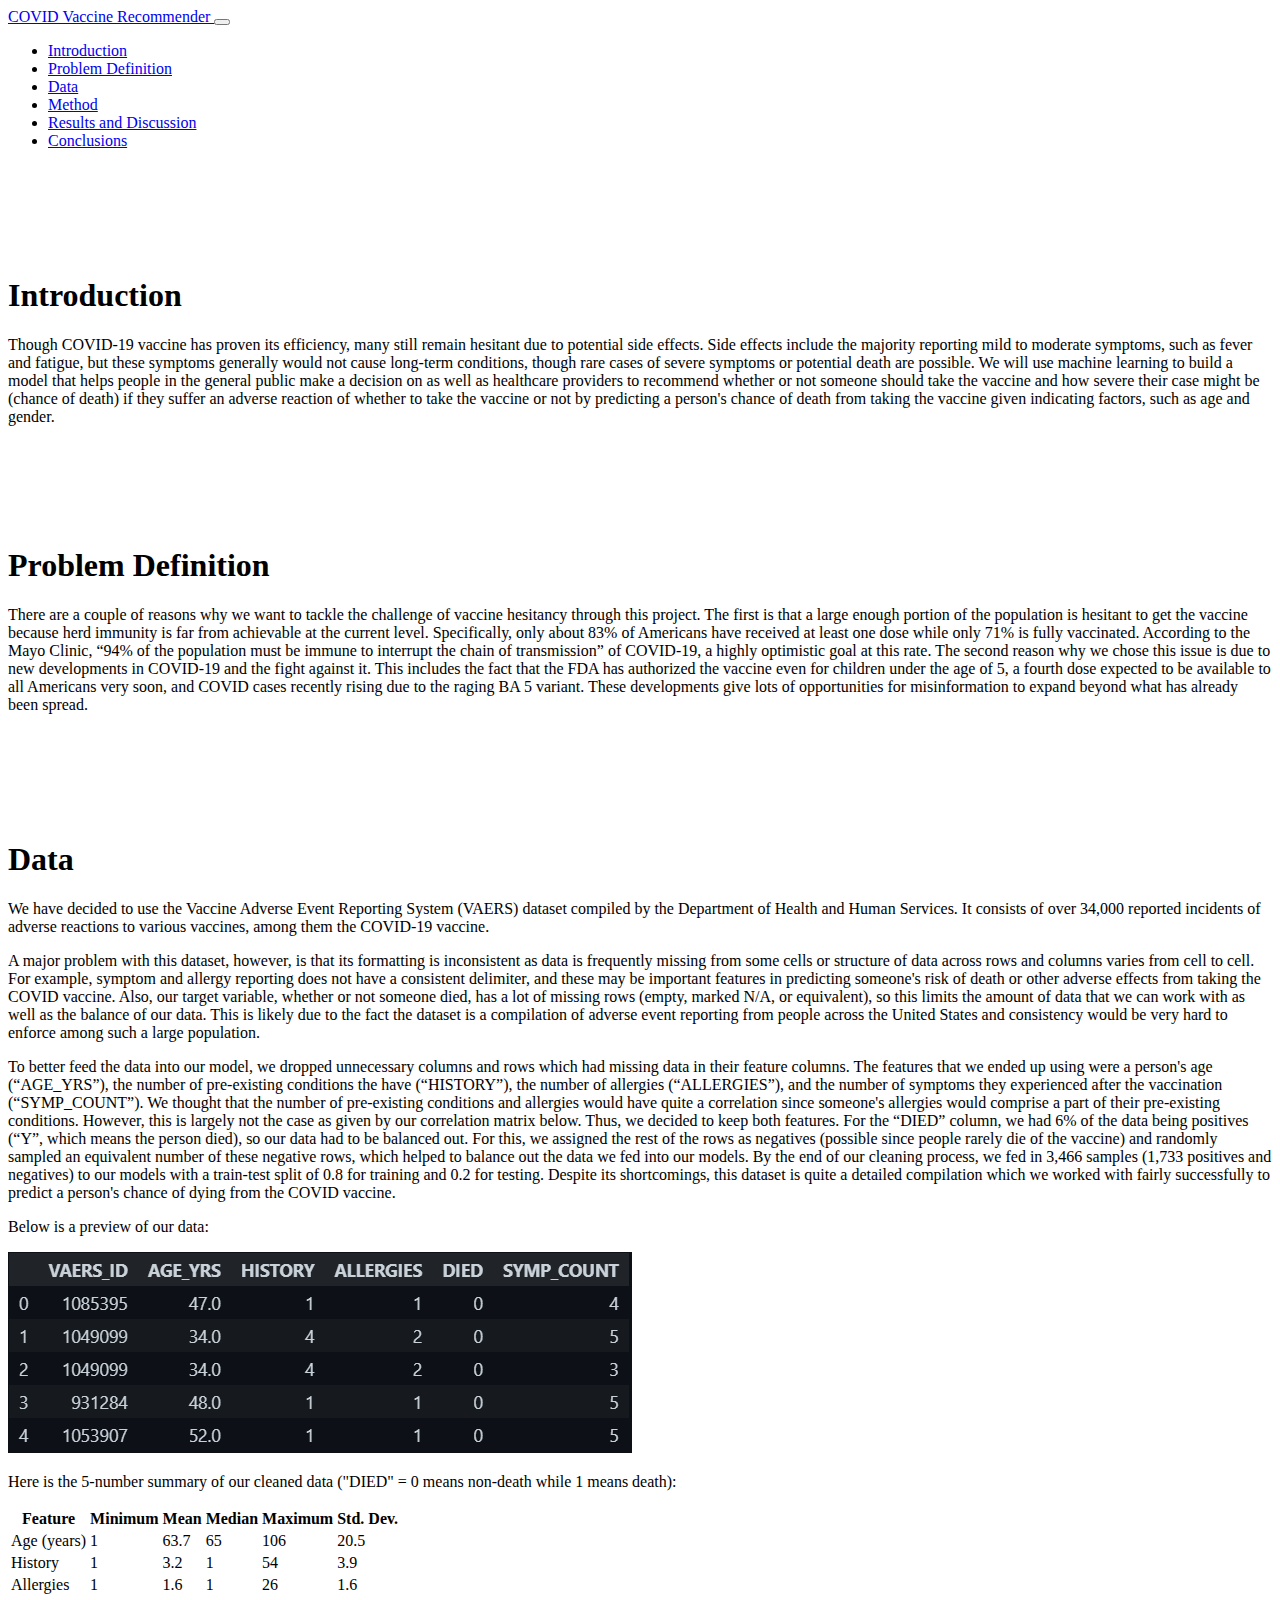
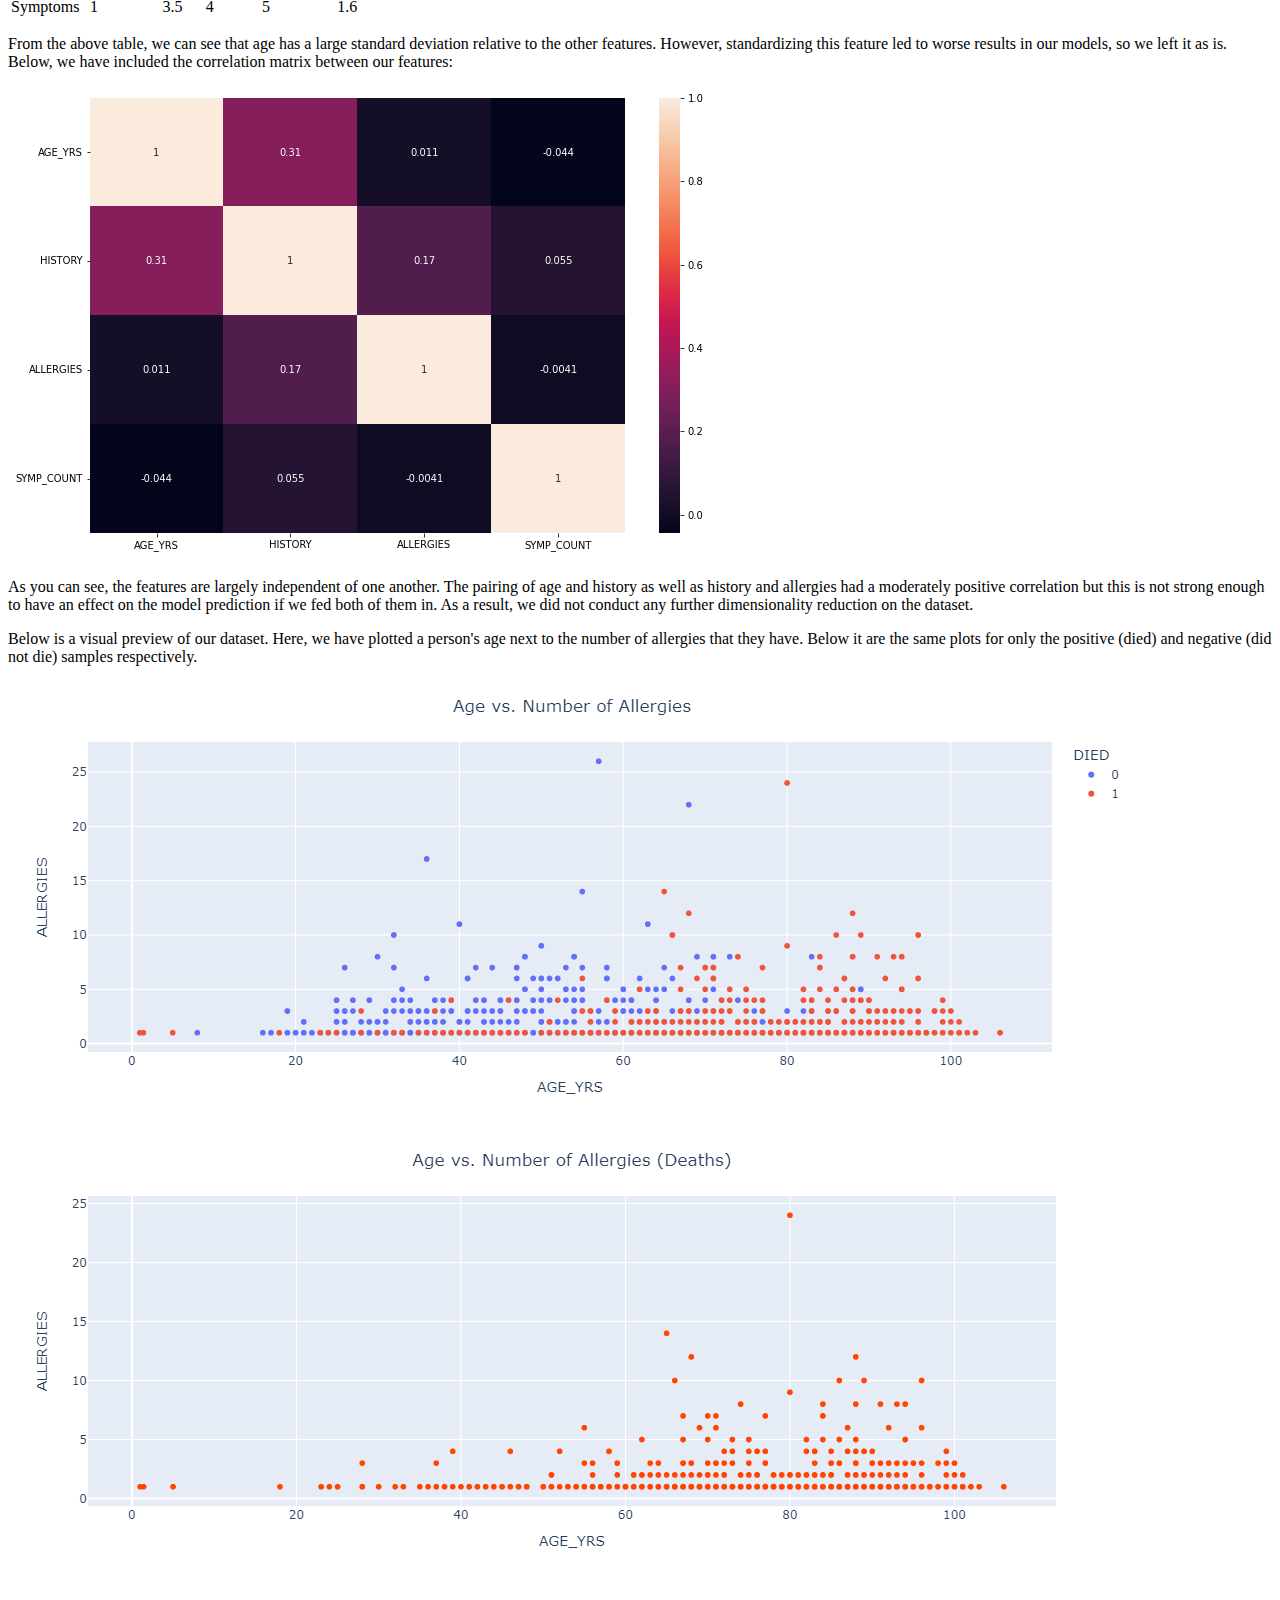
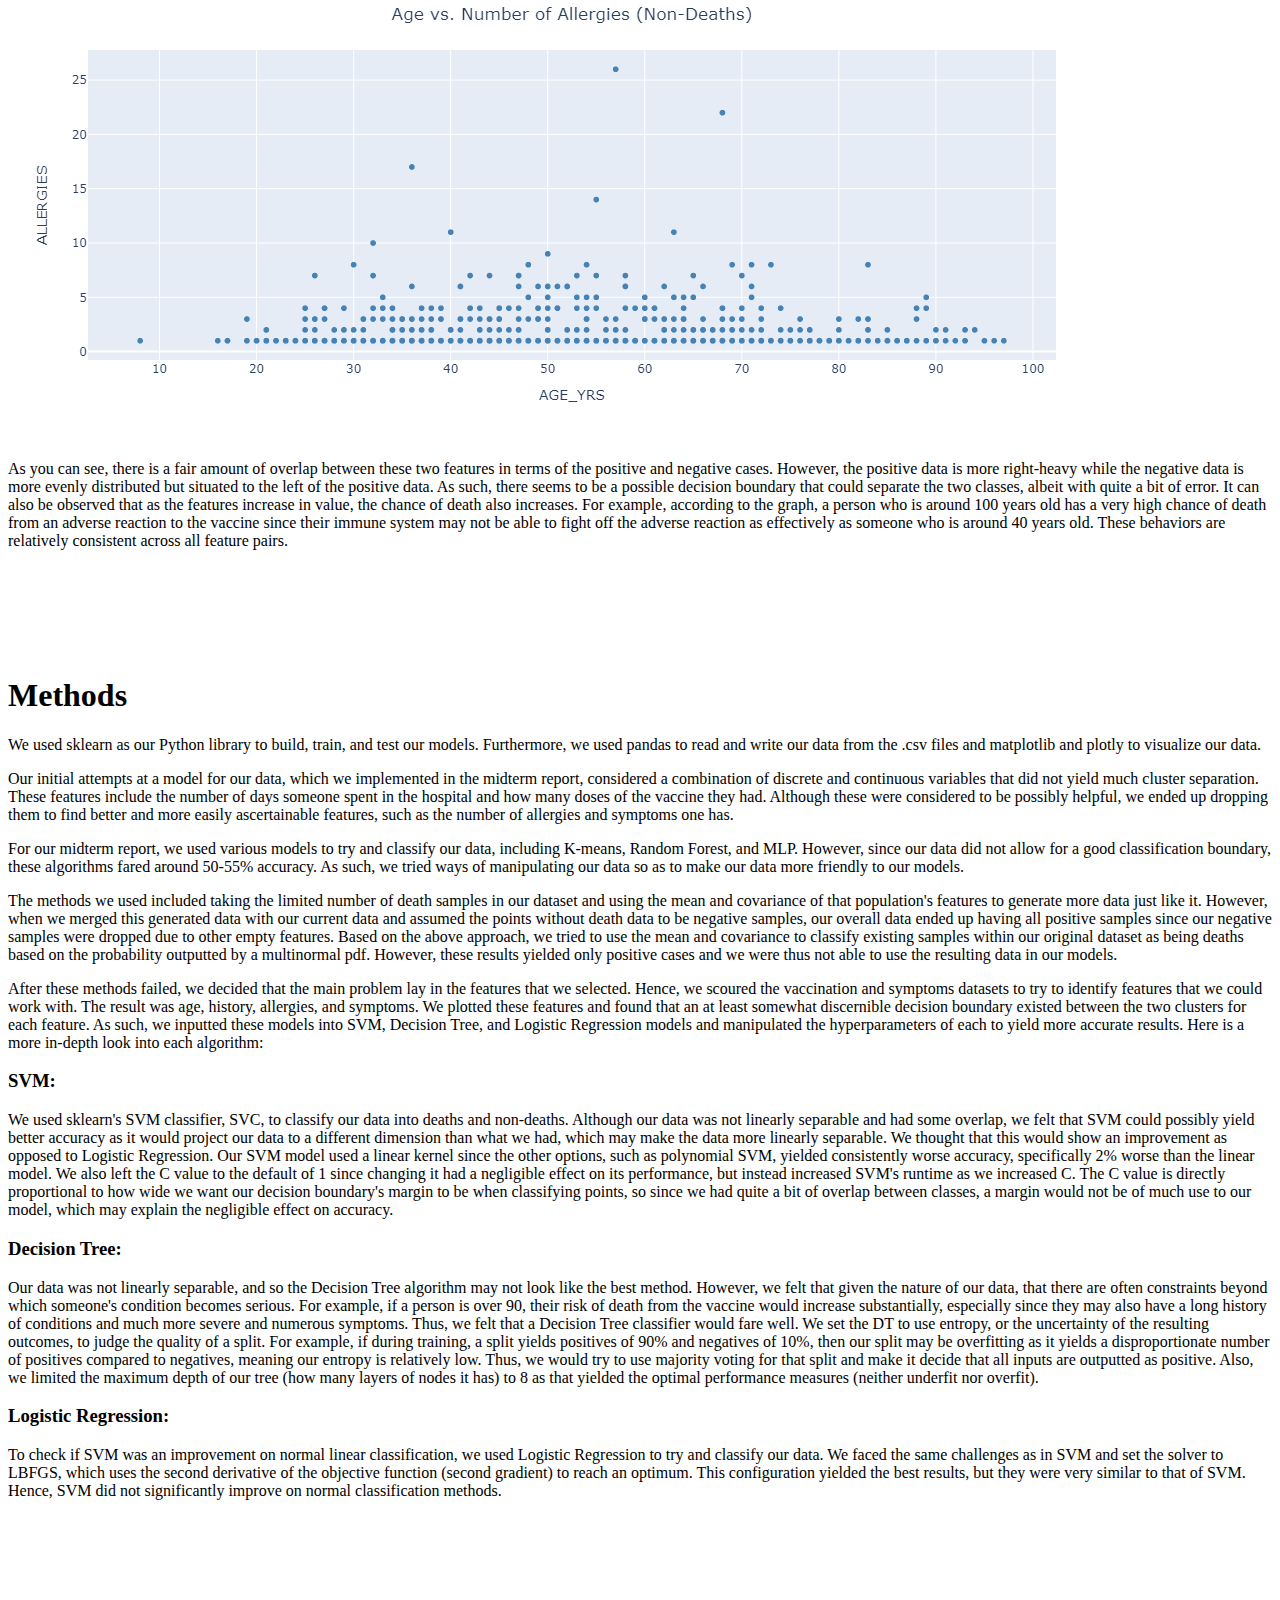
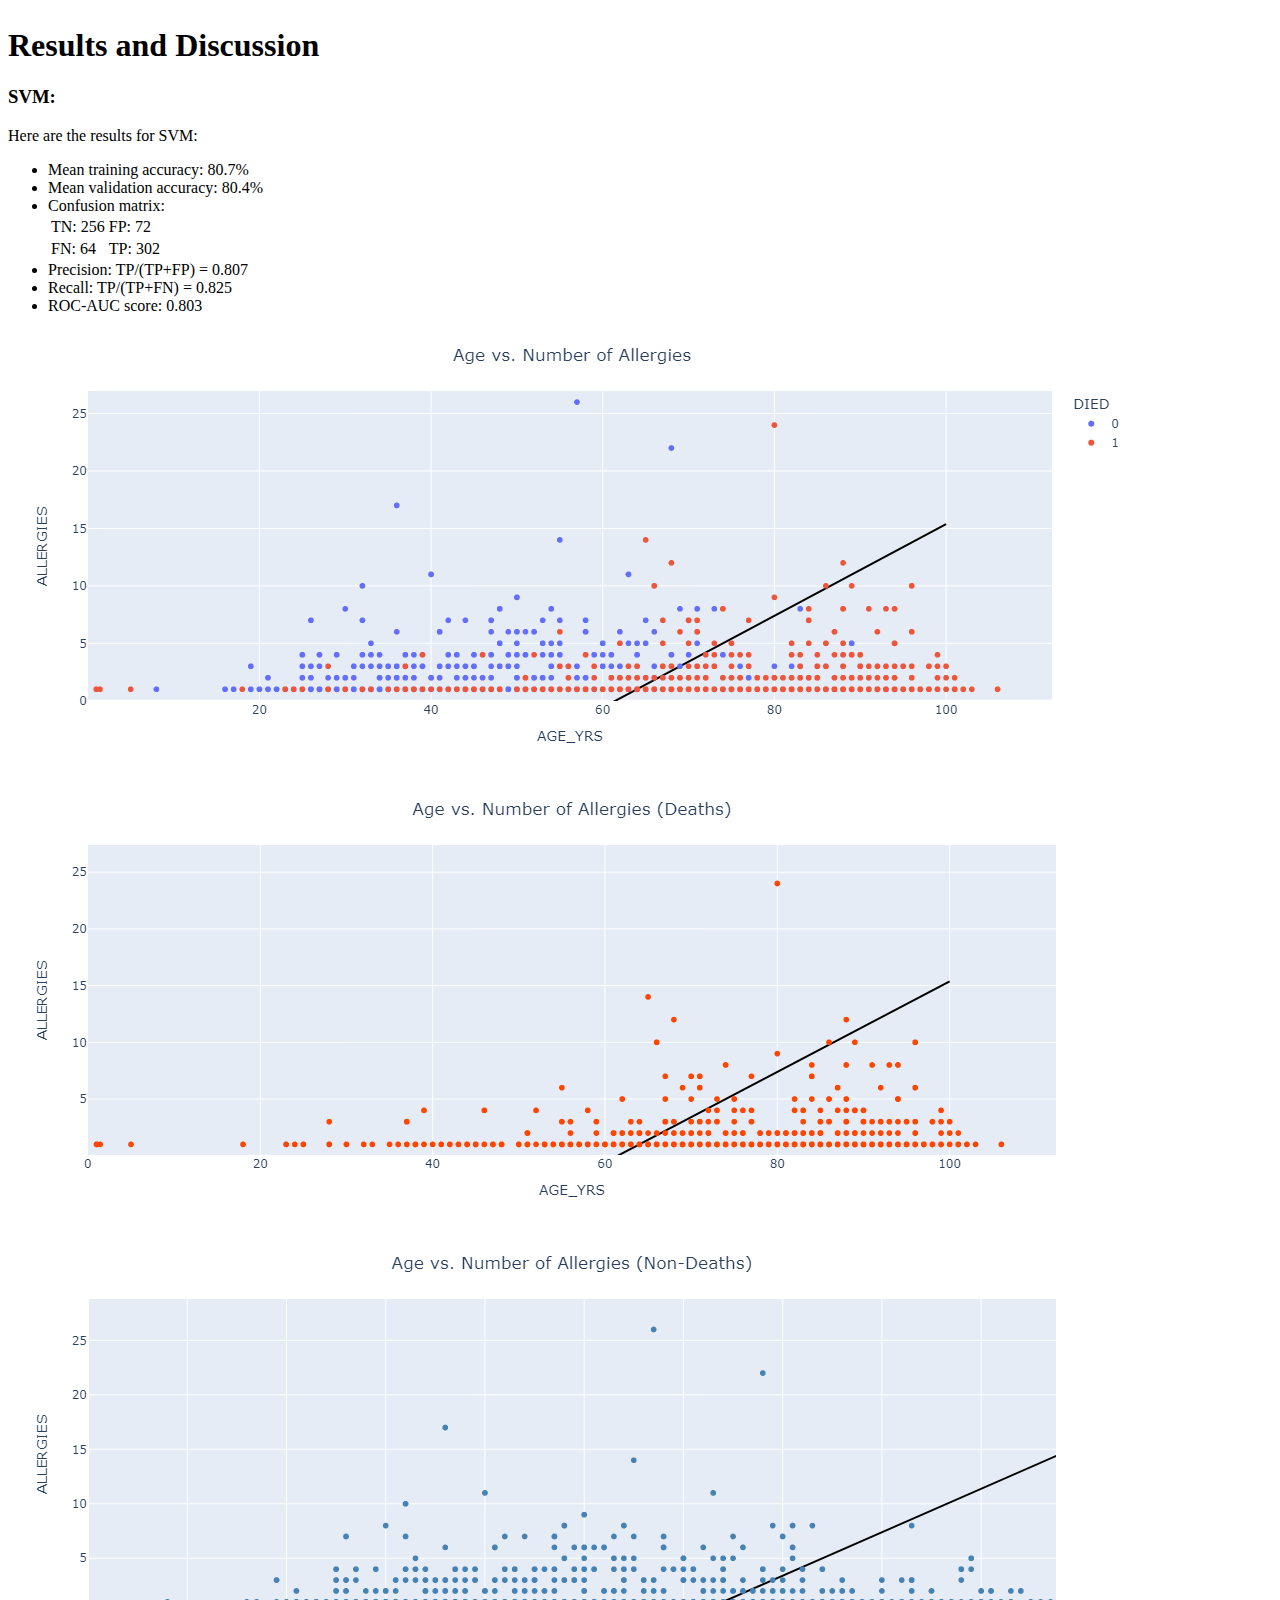
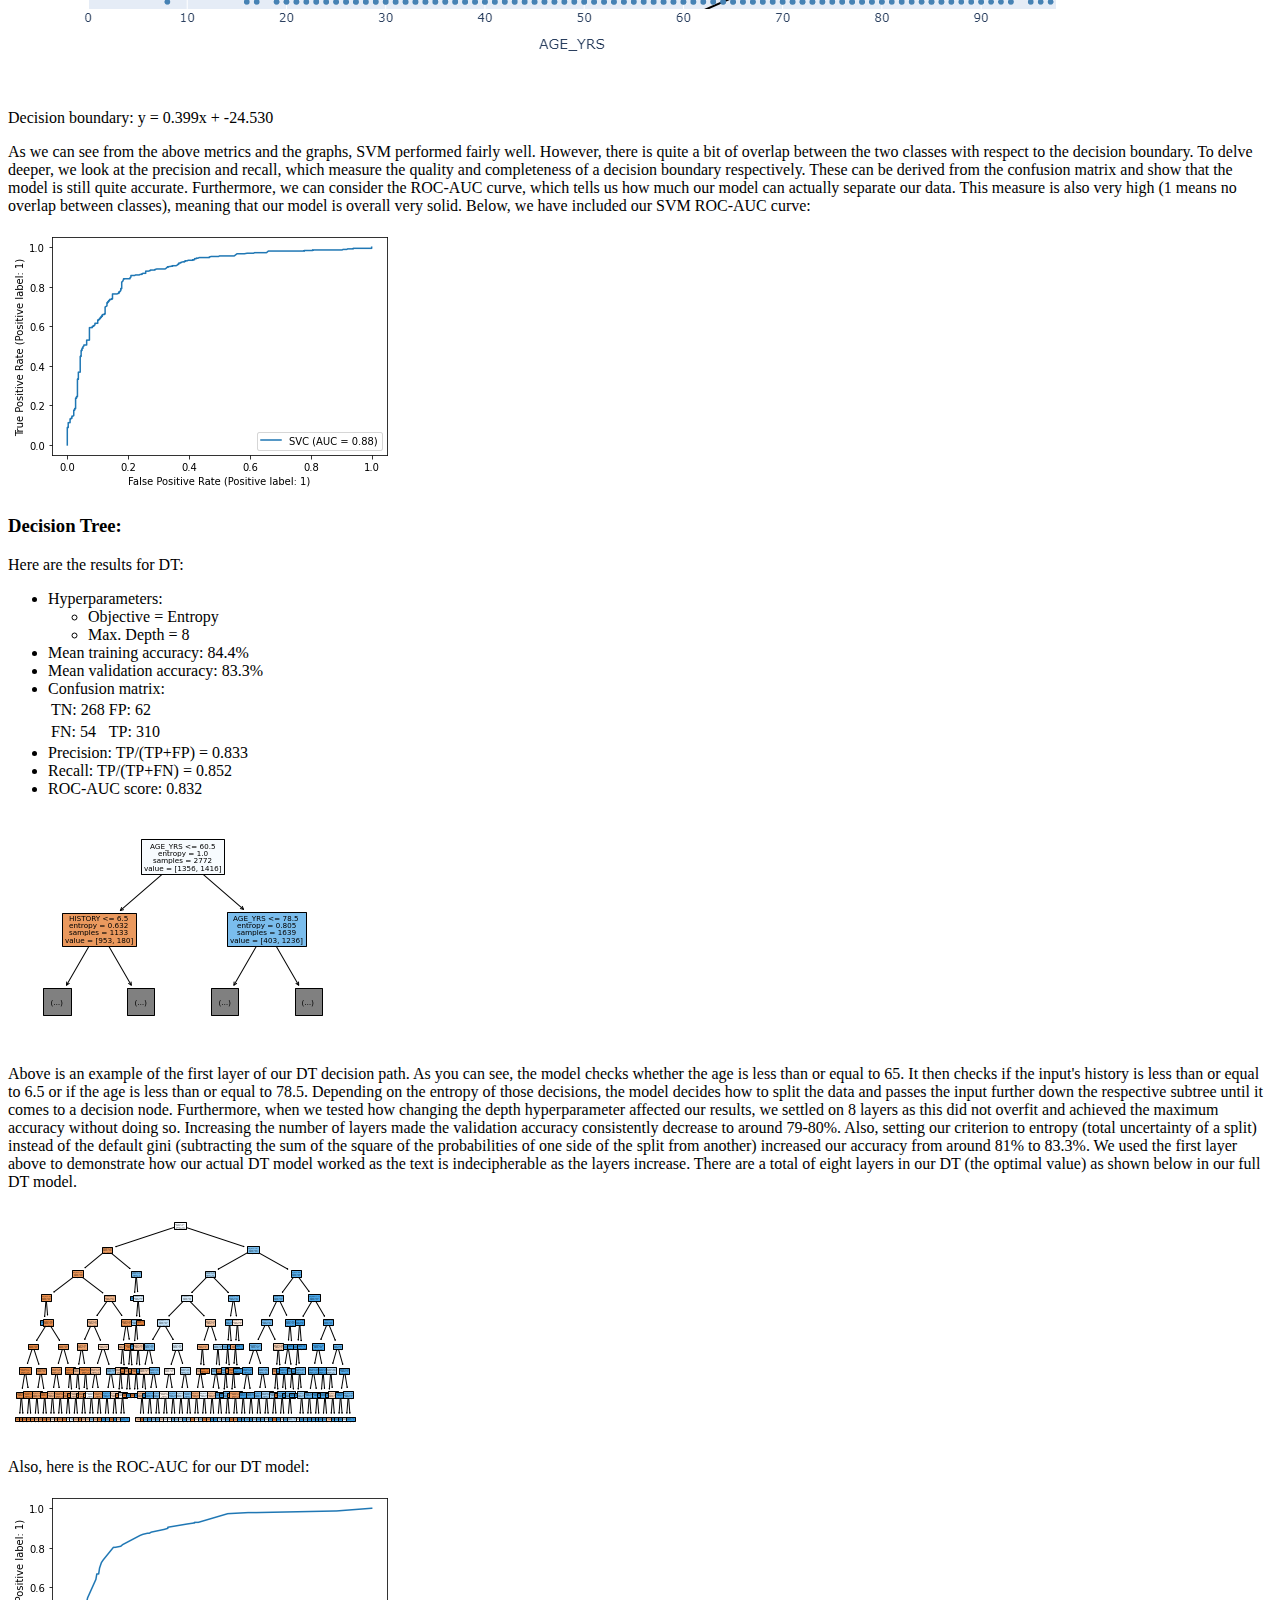
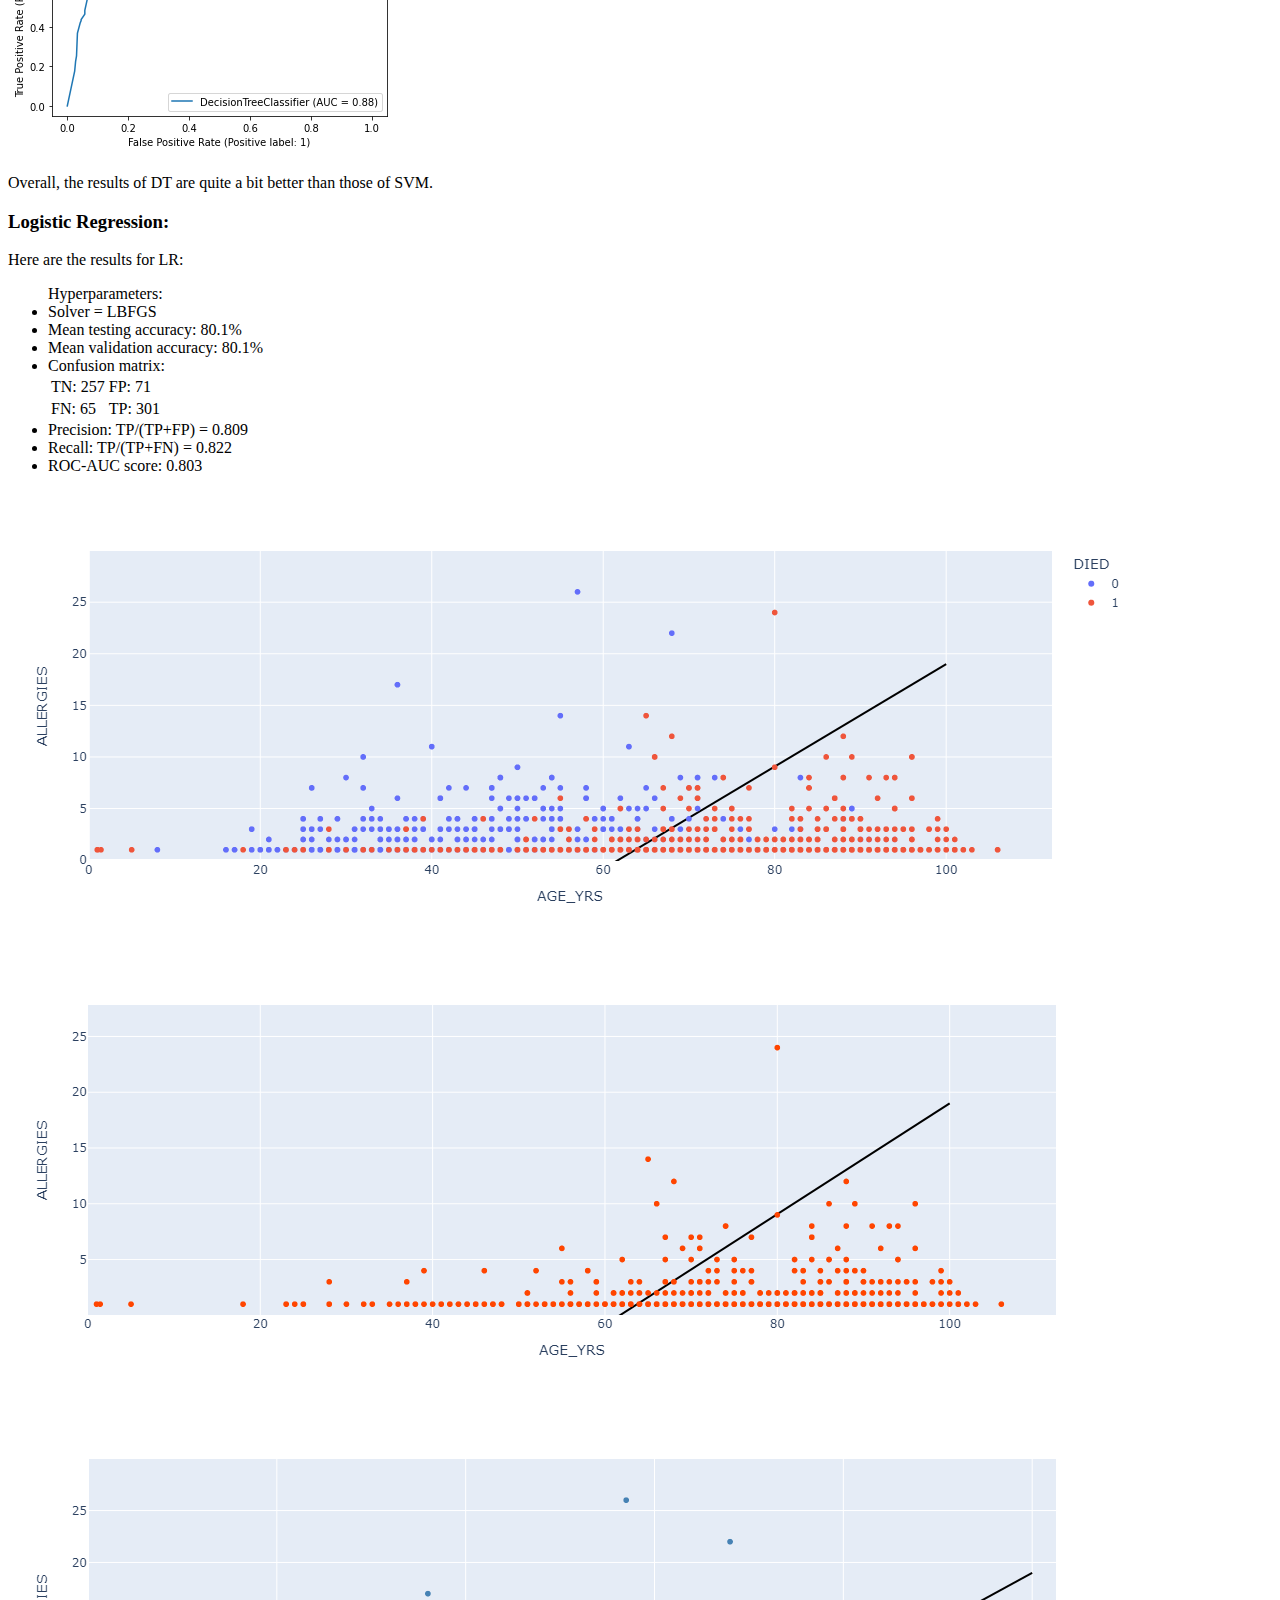
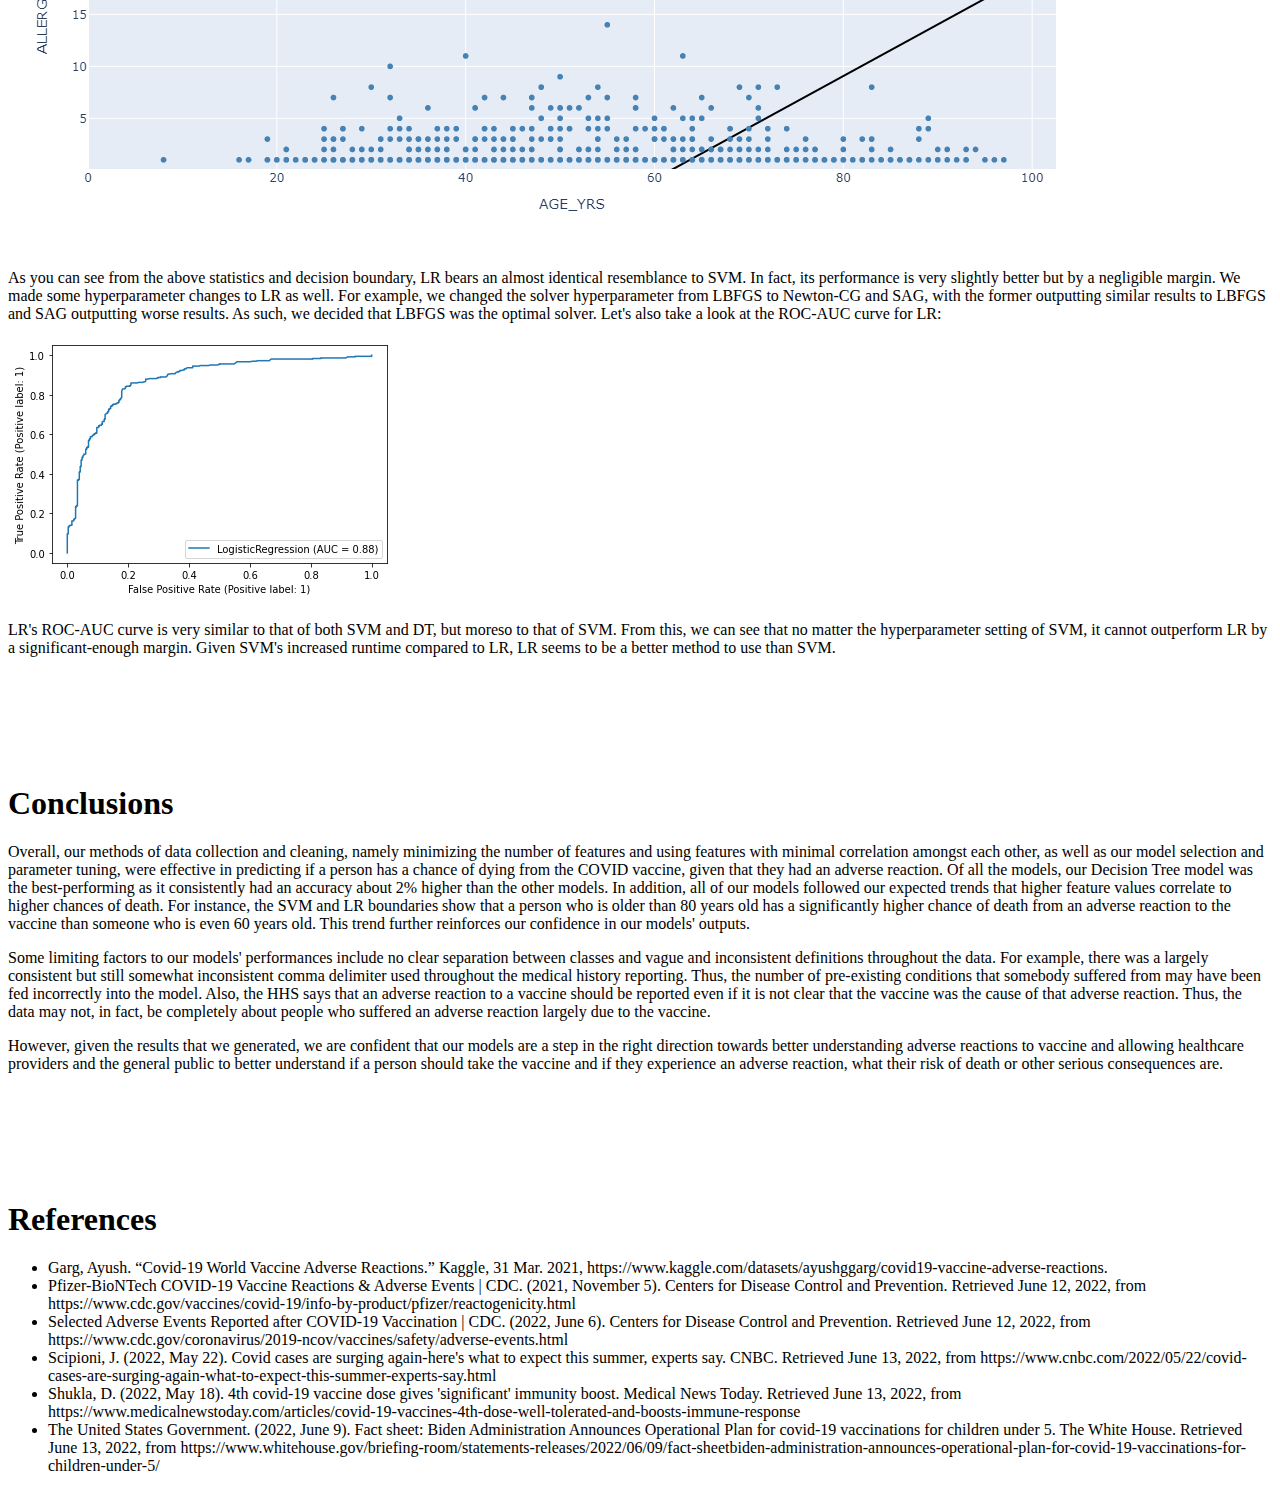
<file: index.html>
<!DOCTYPE html>
<html lang="en">

<head>
    <meta charset="UTF-8">
    <meta http-equiv="X-UA-Compatible" content="IE=edge">
    <meta name="viewport" content="width=device-width, initial-scale=1.0">

    <link href="https://cdn.jsdelivr.net/npm/bootstrap@5.2.0-beta1/dist/css/bootstrap.min.css" rel="stylesheet"
        integrity="sha384-0evHe/X+R7YkIZDRvuzKMRqM+OrBnVFBL6DOitfPri4tjfHxaWutUpFmBp4vmVor" crossorigin="anonymous">
    <link rel="stylesheet" href="./index.css">

    <title>COVID Vaccine Recommender</title>
</head>

<body>
    <nav class="navbar navbar-expand-lg sticky-top bg-light">
        <div class="container">
            <a href="/" class="navbar-brand px-1 py-1">
                COVID Vaccine Recommender
            </a>

            <button class="navbar-toggler" type="button" data-bs-toggle="collapse" data-bs-target="#navbarCollapse"
                aria-controls="navbarCollapse" aria-expanded="false" aria-label="Toggle navigation">
                <span class="navbar-toggler-icon"></span>
            </button>

            <div class="collapse navbar-collapse" id="navbarCollapse">
                <ul class="navbar-nav ms-auto">
                    <li class="nav-item px-1 py-1">
                        <a href="#intro" class="nav-link">
                            Introduction
                        </a>
                    </li>
                    <li class="nav-item px-1 py-1">
                        <a href="#probDef" class="nav-link">
                            Problem Definition
                        </a>
                    </li>
                    <li class="nav-item px-1 py-1">
                        <a href="#data" class="nav-link">
                            Data
                        </a>
                    </li>
                    <li class="nav-item px-1 py-1">
                        <a href="#method" class="nav-link">
                            Method
                        </a>
                    </li>
                    <li class="nav-item px-1 py-1">
                        <a href="#resDisc" class="nav-link">
                            Results and Discussion
                        </a>
                    </li>
                    <li class="nav-item px-1 py-1">
                        <a href="#conclusions" class="nav-link">
                            Conclusions
                        </a>
                    </li>
                </ul>
            </div>
        </div>
    </nav>

    <section class="container" id="intro">
        <h1 class="display-1">
            Introduction
        </h1>
        <p>
            Though COVID-19 vaccine has proven its efficiency, many still remain hesitant due to potential side effects.
            Side effects include the majority reporting mild to moderate symptoms, such as fever and fatigue, but these
            symptoms generally would not cause long-term conditions, though rare cases of severe symptoms or potential
            death are possible. We will use machine learning to build a model that helps people in the general public
            make a decision on as well as healthcare providers to recommend whether or not someone should take the
            vaccine and how severe their case might be (chance of death) if they suffer an adverse reaction of
            whether to take the vaccine or not by predicting a person's chance of death from taking the vaccine given
            indicating factors, such as age and gender.
        </p>
    </section>

    <section class="container" id="probDef">
        <h1 class="display-1">
            Problem Definition
        </h1>
        <p>
            There are a couple of reasons why we want to tackle the challenge of vaccine hesitancy through this project.
            The first is that a large enough portion of the population is hesitant to get the vaccine because herd
            immunity is far from achievable at the current level. Specifically, only about 83% of Americans have
            received at least one dose while only 71% is fully vaccinated. According to the Mayo Clinic, “94% of the
            population must be immune to interrupt the chain of transmission” of COVID-19, a highly optimistic goal at
            this rate. The second reason why we chose this issue is due to new developments in COVID-19 and the fight
            against it. This includes the fact that the FDA has authorized the vaccine even for children under the age
            of 5, a fourth dose expected to be available to all Americans very soon, and COVID cases recently rising due
            to the raging BA 5 variant. These developments give lots of opportunities for misinformation to expand
            beyond what has already been spread.
        </p>
    </section>

    <section class="container" id="data">
        <h1 class="display-1">
            Data
        </h1>
        <p>
            We have decided to use the Vaccine Adverse Event Reporting System (VAERS) dataset compiled by the Department
            of Health and Human Services. It consists of over 34,000 reported incidents of adverse reactions to various
            vaccines, among them the COVID-19 vaccine.
        </p>

        <p>
            A major problem with this dataset, however, is that its formatting is inconsistent as data is frequently
            missing from some cells or structure of data across rows and columns varies from cell to cell. For example,
            symptom and allergy reporting does not have a consistent delimiter, and these may be important features in
            predicting someone's risk of death or other adverse effects from taking the COVID vaccine. Also, our target
            variable, whether or not someone died, has a lot of missing rows (empty, marked N/A, or equivalent), so this
            limits the amount of data that we can work with as well as the balance of our data. This is likely due to
            the fact the dataset is a compilation of adverse event reporting from people across the United States and
            consistency would be very hard to enforce among such a large population.
        </p>

        <p>
            To better feed the data into our model, we dropped unnecessary columns and rows which had missing data in
            their feature columns. The features that we ended up using were a person's age (“AGE_YRS”), the number of
            pre-existing conditions the have (“HISTORY”), the number of allergies (“ALLERGIES”), and the number of
            symptoms they experienced after the vaccination (“SYMP_COUNT”). We thought that the number of pre-existing
            conditions and allergies would have quite a correlation since someone's allergies would comprise a part of
            their pre-existing conditions. However, this is largely not the case as given by our correlation matrix
            below. Thus, we decided to keep both features. For the “DIED” column, we had 6% of the data being positives
            (“Y”, which means the person died), so our data had to be balanced out. For this, we assigned the rest of
            the rows as negatives (possible since people rarely die of the vaccine) and randomly sampled an equivalent
            number of these negative rows, which helped to balance out the data we fed into our models. By the end of
            our cleaning process, we fed in 3,466 samples (1,733 positives and negatives) to our models with a
            train-test split of 0.8 for training and 0.2 for testing. Despite its shortcomings, this dataset is quite a
            detailed compilation which we worked with fairly successfully to predict a person's chance of dying from the
            COVID vaccine.
        </p>

        <p>
            Below is a preview of our data:
        </p>

        <img src="./assets/img/vaers_df_head.PNG" alt="">

        <p>
            Here is the 5-number summary of our cleaned data ("DIED" = 0 means non-death while 1 means death):
        </p>

        <table class="table table-striped table-bordered">
            <thead>
                <tr>
                    <th>Feature</th>
                    <th>Minimum</th>
                    <th>Mean</th>
                    <th>Median</th>
                    <th>Maximum</th>
                    <th>Std. Dev.</th>
                </tr>
            </thead>
            <tbody>
                <tr>
                    <td>Age (years)</td>
                    <td>1</td>
                    <td>63.7</td>
                    <td>65</td>
                    <td>106</td>
                    <td>20.5</td>
                </tr>
                <tr>
                    <td>History</td>
                    <td>1</td>
                    <td>3.2</td>
                    <td>1</td>
                    <td>54</td>
                    <td>3.9</td>
                </tr>
                <tr>
                    <td>Allergies</td>
                    <td>1</td>
                    <td>1.6</td>
                    <td>1</td>
                    <td>26</td>
                    <td>1.6</td>
                </tr>
                <tr>
                    <td>Symptoms</td>
                    <td>1</td>
                    <td>3.5</td>
                    <td>4</td>
                    <td>5</td>
                    <td>1.6</td>
                </tr>
            </tbody>
        </table>

        <p>
            From the above table, we can see that age has a large standard deviation relative to the other features.
            However, standardizing this feature led to worse results in our models, so we left it as is. Below, we have
            included the correlation matrix between our features:
        </p>

        <img src="./assets/img/correlation.png" alt="correlation">

        <p>
            As you can see, the features are largely independent of one another. The pairing of age and history as well
            as history and allergies had a moderately positive correlation but this is not strong enough to have an
            effect on the model prediction if we fed both of them in. As a result, we did not conduct any further
            dimensionality reduction on the dataset.
        </p>

        <p>
            Below is a visual preview of our dataset. Here, we have plotted a person's age next to the number of
            allergies that they have. Below it are the same plots for only the positive (died) and negative (did not
            die) samples respectively.
        </p>

        <img src="./assets/img/age_vs_allergies.jpg" alt="" class="col-6">
        <img src="./assets/img/age_vs_allergies_pos.jpg" alt="" class="col-6">
        <img src="./assets/img/age_vs_allergies_neg.jpg" alt="" class="col-6">

        <p>
            As you can see, there is a fair amount of overlap between these two features in terms of the positive and
            negative cases. However, the positive data is more right-heavy while the negative data is more evenly
            distributed but situated to the left of the positive data. As such, there seems to be a possible decision
            boundary that could separate the two classes, albeit with quite a bit of error. It can also be observed that
            as the features increase in value, the chance of death also increases. For example, according to the graph,
            a person who is around 100 years old has a very high chance of death from an adverse reaction to the vaccine
            since their immune system may not be able to fight off the adverse reaction as effectively as someone who is
            around 40 years old. These behaviors are relatively consistent across all feature pairs.
        </p>
    </section>

    <section class="container" id="method">
        <h1 class="display-1">
            Methods
        </h1>

        <p>
            We used sklearn as our Python library to build, train, and test our models. Furthermore, we used pandas to
            read and write our data from the .csv files and matplotlib and plotly to visualize our data.
        </p>

        <p>
            Our initial attempts at a model for our data, which we implemented in the midterm report, considered a
            combination of discrete and continuous variables that did not yield much cluster separation. These features
            include the number of days someone spent in the hospital and how many doses of the vaccine they had.
            Although these were considered to be possibly helpful, we ended up dropping them to find better and more
            easily ascertainable features, such as the number of allergies and symptoms one has.
        </p>

        <p>
            For our midterm report, we used various models to try and classify our data, including K-means, Random
            Forest, and MLP. However, since our data did not allow for a good classification boundary, these algorithms
            fared around 50-55% accuracy. As such, we tried ways of manipulating our data so as to make our data more
            friendly to our models.
        </p>

        <p>
            The methods we used included taking the limited number of death samples in our dataset and using the mean
            and covariance of that population's features to generate more data just like it. However, when we merged
            this generated data with our current data and assumed the points without death data to be negative samples,
            our overall data ended up having all positive samples since our negative samples were dropped due to other
            empty features. Based on the above approach, we tried to use the mean and covariance to classify existing
            samples within our original dataset as being deaths based on the probability outputted by a multinormal pdf.
            However, these results yielded only positive cases and we were thus not able to use the resulting data in
            our models.
        </p>

        <p>
            After these methods failed, we decided that the main problem lay in the features that we selected. Hence, we
            scoured the vaccination and symptoms datasets to try to identify features that we could work with. The
            result was age, history, allergies, and symptoms. We plotted these features and found that an at least
            somewhat discernible decision boundary existed between the two clusters for each feature. As such, we
            inputted these models into SVM, Decision Tree, and Logistic Regression models and manipulated the
            hyperparameters of each to yield more accurate results. Here is a more in-depth look into each algorithm:
        </p>

        <h3>SVM:</h3>
        <p>
            We used sklearn's SVM classifier, SVC, to classify our data into deaths and non-deaths. Although our data
            was not linearly separable and had some overlap, we felt that SVM could possibly yield better accuracy as it
            would project our data to a different dimension than what we had, which may make the data more linearly
            separable. We thought that this would show an improvement as opposed to Logistic Regression. Our SVM model
            used a linear kernel since the other options, such as polynomial SVM, yielded consistently worse accuracy,
            specifically 2% worse than the linear model. We also left the C value to the default of 1 since changing it
            had a negligible effect on its performance, but instead increased SVM's runtime as we increased C. The C
            value is directly proportional to how wide we want our decision boundary's margin to be when classifying
            points, so since we had quite a bit of overlap between classes, a margin would not be of much use to our
            model, which may explain the negligible effect on accuracy.
        <p>

        <h3>Decision Tree:</h3>
        <p>
            Our data was not linearly separable, and so the Decision Tree algorithm may not look like the best method.
            However, we felt that given the nature of our data, that there are often constraints beyond which someone's
            condition becomes serious. For example, if a person is over 90, their risk of death from the vaccine would
            increase substantially, especially since they may also have a long history of conditions and much more
            severe and numerous symptoms. Thus, we felt that a Decision Tree classifier would fare well. We set the DT
            to use entropy, or the uncertainty of the resulting outcomes, to judge the quality of a split. For example,
            if during training, a split yields positives of 90% and negatives of 10%, then our split may be overfitting
            as it yields a disproportionate number of positives compared to negatives, meaning our entropy is relatively
            low. Thus, we would try to use majority voting for that split and make it decide that all inputs are
            outputted as positive. Also, we limited the maximum depth of our tree (how many layers of nodes it has) to 8
            as that yielded the optimal performance measures (neither underfit nor overfit).
        </p>

        <h3>Logistic Regression:</h3>
        <p>
            To check if SVM was an improvement on normal linear classification, we used Logistic Regression to try and
            classify our data. We faced the same challenges as in SVM and set the solver to LBFGS, which uses the second
            derivative of the objective function (second gradient) to reach an optimum. This configuration yielded the
            best results, but they were very similar to that of SVM. Hence, SVM did not significantly improve on normal
            classification methods.
        </p>
    </section>

    <section class="container" id="resDisc">
        <h1 class="display-1">
            Results and Discussion
        </h1>

        <h3>SVM:</h3>
        <p>
            Here are the results for SVM:
        </p>

        <ul>
            <li>
                Mean training accuracy: 80.7%
            </li>
            <li>
                Mean validation accuracy: 80.4%
            </li>
            <li>
                Confusion matrix:
                <table class="table table-bordered">
                    <tbody>
                        <tr>
                            <td>
                                TN: 256
                            </td>
                            <td>
                                FP: 72
                            </td>
                        </tr>
                        <tr>
                            <td>
                                FN: 64
                            </td>
                            <td>
                                TP: 302
                            </td>
                        </tr>
                    </tbody>
                </table>
            </li>
            <li>Precision: TP/(TP+FP) = 0.807</li>
            <li>Recall: TP/(TP+FN) = 0.825</li>
            <li>ROC-AUC score: 0.803</li>
        </ul>

        <img src="./assets/img/svm_decision_boundary.jpg" alt="" class="col-6">
        <img src="./assets/img/svm_decision_boundary_pos.jpg" alt="" class="col-6">
        <img src="./assets/img/svm_decision_boundary_neg.jpg" alt="" class="col-6">

        <p>
            Decision boundary: y = 0.399x + -24.530
        </p>

        <p>
            As we can see from the above metrics and the graphs, SVM performed fairly well. However, there is quite a
            bit of overlap between the two classes with respect to the decision boundary. To delve deeper, we look at
            the precision and recall, which measure the quality and completeness of a decision boundary respectively.
            These can be derived from the confusion matrix and show that the model is still quite accurate. Furthermore,
            we can consider the ROC-AUC curve, which tells us how much our model can actually separate our data. This
            measure is also very high (1 means no overlap between classes), meaning that our model is overall very
            solid. Below, we have included our SVM ROC-AUC curve:
        </p>

        <img src="./assets/img/svm_roc_auc_curve.png" alt="">

        <h3>Decision Tree:</h3>

        <p>
            Here are the results for DT:
        </p>

        <ul>
            <li>
                Hyperparameters:
                <ul>
                    <li>
                        Objective = Entropy
                    </li>
                    <li>
                        Max. Depth = 8
                    </li>
                </ul>
            </li>
            <li>
                Mean training accuracy: 84.4%
            </li>
            <li>
                Mean validation accuracy: 83.3%
            </li>
            <li>
                Confusion matrix:
                <table class="table table-bordered">
                    <tbody>
                        <tr>
                            <td>
                                TN: 268
                            </td>
                            <td>
                                FP: 62
                            </td>
                        </tr>
                        <tr>
                            <td>
                                FN: 54
                            </td>
                            <td>
                                TP: 310
                            </td>
                        </tr>
                    </tbody>
                </table>
            </li>
            <li>Precision: TP/(TP+FP) = 0.833</li>
            <li>Recall: TP/(TP+FN) = 0.852</li>
            <li>ROC-AUC score: 0.832</li>
        </ul>

        <img src="./assets/img/dt_example.png" alt="">

        <p>
            Above is an example of the first layer of our DT decision path. As you can see, the model checks whether the
            age is less than or equal to 65. It then checks if the input's history is less than or equal to 6.5 or if
            the age is less than or equal to 78.5. Depending on the entropy of those decisions, the model decides how to
            split the data and passes the input further down the respective subtree until it comes to a decision node.
            Furthermore, when we tested how changing the depth hyperparameter affected our results, we settled on 8
            layers as this did not overfit and achieved the maximum accuracy without doing so. Increasing the number of
            layers made the validation accuracy consistently decrease to around 79-80%. Also, setting our criterion to
            entropy (total uncertainty of a split) instead of the default gini (subtracting the sum of the square of the
            probabilities of one side of the split from another) increased our accuracy from around 81% to 83.3%.
            We used the first layer above to demonstrate how our actual DT model worked as the text is indecipherable as
            the layers increase. There are a total of eight layers in our DT (the optimal value) as shown below in our
            full DT model.
        </p>

        <img src="./assets/img/dt_all_layers.png" alt="">

        <p>
            Also, here is the ROC-AUC for our DT model:
        </p>

        <img src="./assets/img/dt_roc_auc_curve.png" alt="">

        <p>
            Overall, the results of DT are quite a bit better than those of SVM.
        </p>

        <h3>Logistic Regression:</h3>
        <p>
            Here are the results for LR:
        </p>

        <ul>
            Hyperparameters:
            <li>
                Solver = LBFGS
            </li>
            <li>
                Mean testing accuracy: 80.1%
            </li>
            <li>
                Mean validation accuracy: 80.1%
            </li>
            <li>
                Confusion matrix:
                <table class="table table-bordered">
                    <tbody>
                        <tr>
                            <td>
                                TN: 257
                            </td>
                            <td>
                                FP: 71
                            </td>
                        </tr>
                        <tr>
                            <td>
                                FN: 65
                            </td>
                            <td>
                                TP: 301
                            </td>
                        </tr>
                    </tbody>
                </table>
            </li>
            <li>Precision: TP/(TP+FP) = 0.809</li>
            <li>Recall: TP/(TP+FN) = 0.822</li>
            <li>ROC-AUC score: 0.803</li>
        </ul>

        <img src="./assets/img/logr_decision_boundary.jpg" alt="" class="col-6">
        <img src="./assets/img/logr_decision_boundary_pos.jpg" alt="" class="col-6">
        <img src="./assets/img/logr_decision_boundary_neg.jpg" alt="" class="col-6">

        <p>
            As you can see from the above statistics and decision boundary, LR bears an almost identical resemblance to
            SVM. In fact, its performance is very slightly better but by a negligible margin. We made some
            hyperparameter changes to LR as well. For example, we changed the solver hyperparameter from LBFGS to
            Newton-CG and SAG, with the former outputting similar results to LBFGS and SAG outputting worse results. As
            such, we decided that LBFGS was the optimal solver. Let's also take a look at the ROC-AUC curve for LR:
        </p>

        <img src="./assets/img/logr_roc_auc_curve.png" alt="">

        <p>
            LR's ROC-AUC curve is very similar to that of both SVM and DT, but moreso to that of SVM. From this, we can
            see that no matter the hyperparameter setting of SVM, it cannot outperform LR by a significant-enough
            margin. Given SVM's increased runtime compared to LR, LR seems to be a better method to use than SVM.
        </p>
    </section>

    <section class="container" id="conclusions">
        <h1 class="display-1">
            Conclusions
        </h1>

        <p>
            Overall, our methods of data collection and cleaning, namely minimizing the number of features and using
            features with minimal correlation amongst each other, as well as our model selection and parameter tuning,
            were effective in predicting if a person has a chance of dying from the COVID vaccine, given that they had
            an adverse reaction. Of all the models, our Decision Tree model was the best-performing as it consistently
            had an accuracy about 2% higher than the other models. In addition, all of our models followed our expected
            trends that higher feature values correlate to higher chances of death. For instance, the SVM and LR
            boundaries show that a person who is older than 80 years old has a significantly higher chance of death from
            an adverse reaction to the vaccine than someone who is even 60 years old. This trend further reinforces our
            confidence in our models' outputs.
        </p>
        <p>
            Some limiting factors to our models' performances include no clear separation between
            classes and vague and inconsistent definitions throughout the data. For example, there was a largely
            consistent but still somewhat inconsistent comma delimiter used throughout the medical history reporting.
            Thus, the number of pre-existing conditions that somebody suffered from may have been fed incorrectly into
            the model. Also, the HHS says that an adverse reaction to a vaccine should be reported even if it is not
            clear that the vaccine was the cause of that adverse reaction. Thus, the data may not, in fact, be
            completely about people who suffered an adverse reaction largely due to the vaccine.
        </p>

        <p>
            However, given the results that we generated, we are confident that our models are a step in the right
            direction towards better understanding adverse reactions to vaccine and allowing healthcare providers and
            the general public to better understand if a person should take the vaccine and if they experience an
            adverse reaction, what their risk of death or other serious consequences are.
        </p>
    </section>

    <section class="container" id="references">
        <h1 class="display-1">
            References
        </h1>

        <ul>
            <li>
                Garg, Ayush. “Covid-19 World Vaccine Adverse Reactions.” Kaggle, 31 Mar. 2021,
                https://www.kaggle.com/datasets/ayushggarg/covid19-vaccine-adverse-reactions.
            </li>
            <li>
                Pfizer-BioNTech COVID-19 Vaccine Reactions & Adverse Events | CDC. (2021, November 5). Centers for
                Disease Control and Prevention. Retrieved June 12, 2022, from
                https://www.cdc.gov/vaccines/covid-19/info-by-product/pfizer/reactogenicity.html
            </li>
            <li>
                Selected Adverse Events Reported after COVID-19 Vaccination | CDC. (2022, June 6). Centers for Disease
                Control and Prevention. Retrieved June 12, 2022, from
                https://www.cdc.gov/coronavirus/2019-ncov/vaccines/safety/adverse-events.html
            </li>
            <li>
                Scipioni, J. (2022, May 22). Covid cases are surging again-here's what to expect this summer, experts
                say. CNBC. Retrieved June 13, 2022, from
                https://www.cnbc.com/2022/05/22/covid-cases-are-surging-again-what-to-expect-this-summer-experts-say.html
            </li>
            <li>
                Shukla, D. (2022, May 18). 4th covid-19 vaccine dose gives 'significant' immunity boost. Medical News
                Today. Retrieved June 13, 2022, from
                https://www.medicalnewstoday.com/articles/covid-19-vaccines-4th-dose-well-tolerated-and-boosts-immune-response
            </li>
            <li>
                The United States Government. (2022, June 9). Fact sheet: Biden Administration Announces Operational
                Plan for covid-19 vaccinations for children under 5. The White House. Retrieved June 13, 2022, from
                https://www.whitehouse.gov/briefing-room/statements-releases/2022/06/09/fact-sheetbiden-administration-announces-operational-plan-for-covid-19-vaccinations-for-children-under-5/
            </li>
        </ul>
    </section>

    <script src="https://cdn.jsdelivr.net/npm/bootstrap@5.2.0-beta1/dist/js/bootstrap.bundle.min.js"
        integrity="sha384-pprn3073KE6tl6bjs2QrFaJGz5/SUsLqktiwsUTF55Jfv3qYSDhgCecCxMW52nD2"
        crossorigin="anonymous"></script>
</body>

</html>
</file>
<file: index.css>
html {
  scroll-behavior: smooth;
}

section {
  min-height: 20vh;
  padding-top: 10vh;
}

iframe {
  min-height: 100vh;
}
</file>
